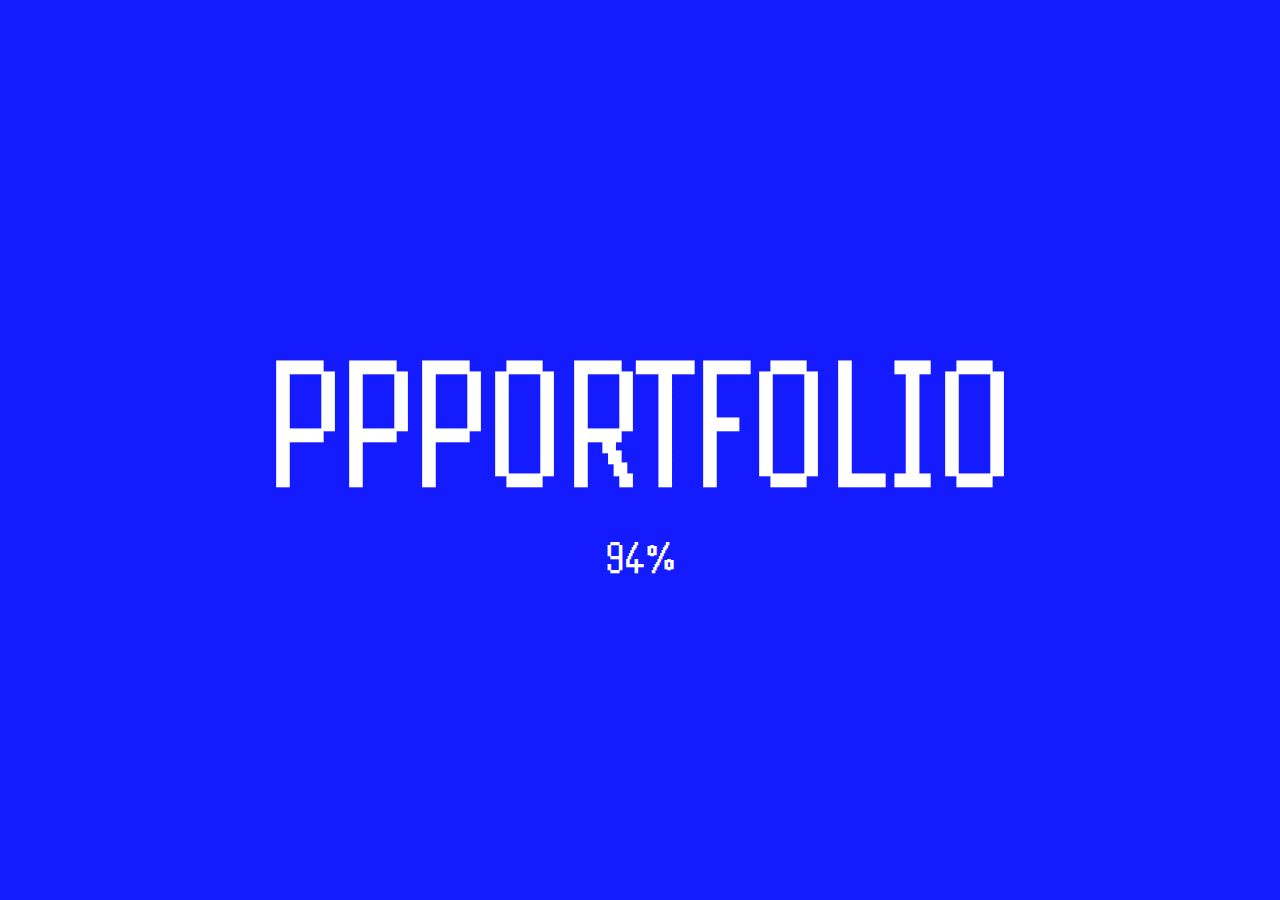
<file: index.html>
<!DOCTYPE html>
<html>
<head>
	<meta charset="utf-8">
	<meta name="viewport" content="width=device-width, initial-scale=1">
	<link rel="stylesheet" type="text/css" href="css/styles.css">
		<link rel="preconnect" href="https://fonts.googleapis.com">
		<link rel="preconnect" href="https://fonts.gstatic.com" crossorigin>
		<link href="https://fonts.googleapis.com/css2?family=Bebas+Neue&family=Handjet:wght@500;800&family=Sofia+Sans+Extra+Condensed:wght@300&display=swap" rel="stylesheet">
		<link rel="stylesheet" href="https://cdnjs.cloudflare.com/ajax/libs/font-awesome/6.0.0/css/all.min.css" integrity="sha512-[tu_sha512]" crossorigin="anonymous" referrerpolicy="no-referrer" />
	<script defer src="js/script.js" type="text/javascript"></script>
	<title></title>
</head>
	<body>
		<section id="primera" class="portada"><!-- primera pantalla -->
			<h1 id="titulo">PPPORTFOLIO</h1>
			<p id="cuenta"></p>
		</section>

		<main id="contenido" class="aparece"><!--contenido principal-->

			<header><!--título de la página y navegación-->
				<h1 class="encabezado">
					<p>PPPORTFOLIO</p> 
					<button id="oscuro"><!--botón con el que cambiaremos al modo oscuro-->
						<i class="fa-solid fa-moon fa-2xl" style="color: #030bff;"></i>
					</button>
				</h1>
				<nav><!--navegación a los diferentes apartados de la página-->
					 <ul>
					 	<li><a href="#" id="sobreMiB">Sobre mi</a></li>
					 	<li><a href="#" id="pruebasB">Pruebas</a></li>
					 	<li><a href="#" id="contactoB">Contacto</a></li>
					 </ul>
				</nav>
			</header>

			<section class="intro"><!-- apartado sobre mi-->
				<div class="caja-intro">
					<h2 class="titulo-intro">
						Sobre mi
					</h2>
					<p>Me considero una persona bastante curiosa y con ganas de aprender siempre algo nuevo, así como de poder poner en práctica todo lo aprendido para obtener resultados. Estoy muy interesada en el mundo de la tecnología, la comunicación y todo lo referente a la Web y los usuarios de la misma, razón por la que decidí estudiar un Título Superior de Desarrollo Web y Marketing Digital. Siempre estoy buscando y enfrentando nuevos retos. Dentro de mis objetivos profesionales a corto plazo, me encantaría realizar unas prácticas en las que pueda seguir aprendiendo cosas nuevas al mismo tiempo  que pongo en práctica todo lo que sé.
					</p>
				</div>
			</section>

			<section class="pruebas"><!-- apartado ejercicios-->
				<h2 class="titulo-pruebas">
					Pruebas
				</h2>
				<p class="texto-pruebas">Durante la duración de este primer módulo, se han realizado de forma independiente las siguientes pruebas. Todas ellas con el fin de poner en práctica lo aprendido en clase y poder trastear todo lo se quisiese, sobre todo con aquellas herramientas más relacionadas con los estilos. 
				</p>
					<a href="florence.html" class="a-florence">Florence</a>
						<p class="texto-florence">Esta prueba de una página que tomó como referencia un disco del grupo Florence and The Machine se inició al principio del curso.</p>
					<img class="img1" src="imgs/12.png">

					<a href="fromFtoC.html" class="a-FC">From F to C</a>
						<p class="texto-FC">From F to C fue una ejercicio se hizo para probar a traspasar un diseño de una página de figma a código.</p>
					<img class="img2" src="imgs/14.png">

					<a href="m-p.html" class="a-MP">M y P</a>
						<p class="texto-MP">Margin y Padding es una de las primeras pruebas que se hicieron para aprender que aunque lo parezcan, estas herramientas no son iguales.</p>
					<img class="img3" src="imgs/11.jpg">

					<a href="cuadrados.html" class="a-cuadrados">Cuadrados</a>
						<p class="texto-cuadrados">Este fue la primera prueba de todas y la verdad la más divertida después de haber empezado las primeras clases.</p>
					<img class="img4" src="imgs/13.png">
			
			</section>

			<footer class="contacto"><!-- apartado contacto-->
				<h2 class="titulo-contacto">
					Contacto
				</h2>
				<a href="">CV</a>
				<a href="https://www.linkedin.com/in/paula-polo-pérez-8b10001b0/">Linkedin</a>
			</footer>
		</main>
	</body>
</html>
</file>
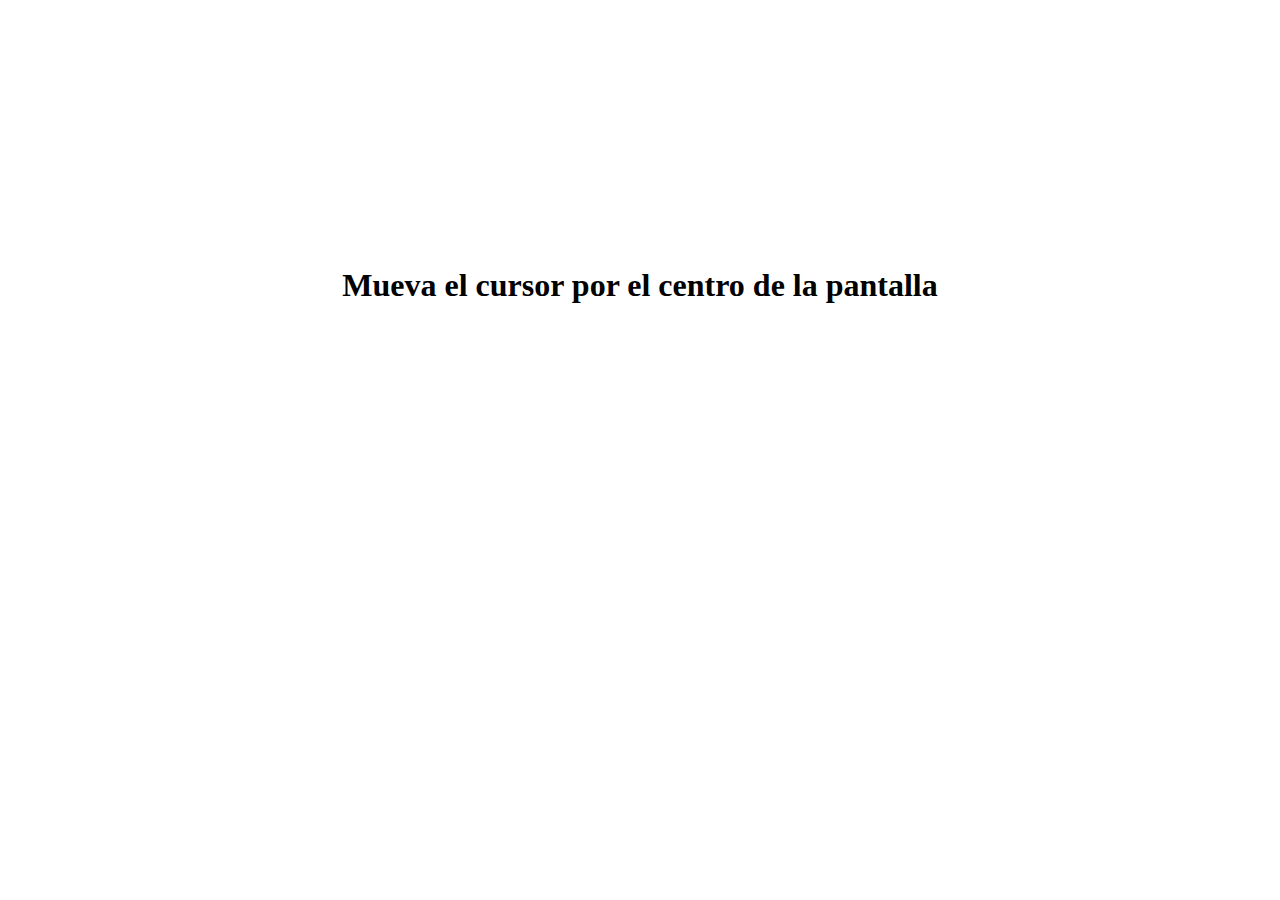
<file: cuadrados.html>
<!DOCTYPE html>
<html>
<head>
	<meta charset="utf-8">
	<meta name="viewport" content="width=device-width, initial-scale=1">
	<link rel="stylesheet" type="text/css" href="css/cuadrados.css">
	<title></title>
</head>
<body>
	<h1>Mueva el cursor por el centro de la pantalla</h1>
	<div class="caja">
		<section class="primera">
			<div class="cuadrado uno"></div>
		</section>
		<section class="segunda">
			<div class="cuadrado dos"></div>
		</section>
		<section class="tercera">
			<div class="cuadrado tres"></div>
		</section>
		<section class="cuarta">
			<div class="cuadrado cuatro"></div>
		</section>
		<section class="quinta">
			<div class="cuadrado cinco"></div>
		</section>
		<section class="sexta">
			<div class="cuadrado seis"></div>
		</section>
		<section class="septima">
			<div class="cuadrado siete"></div>
		</section>
		<section class="octava">
			<div class="cuadrado ocho"></div>
		</section>
		<section class="novena">
			<div class="cuadrado nueve"></div>
		</section>
	</div>

</body>
</html>
</file>
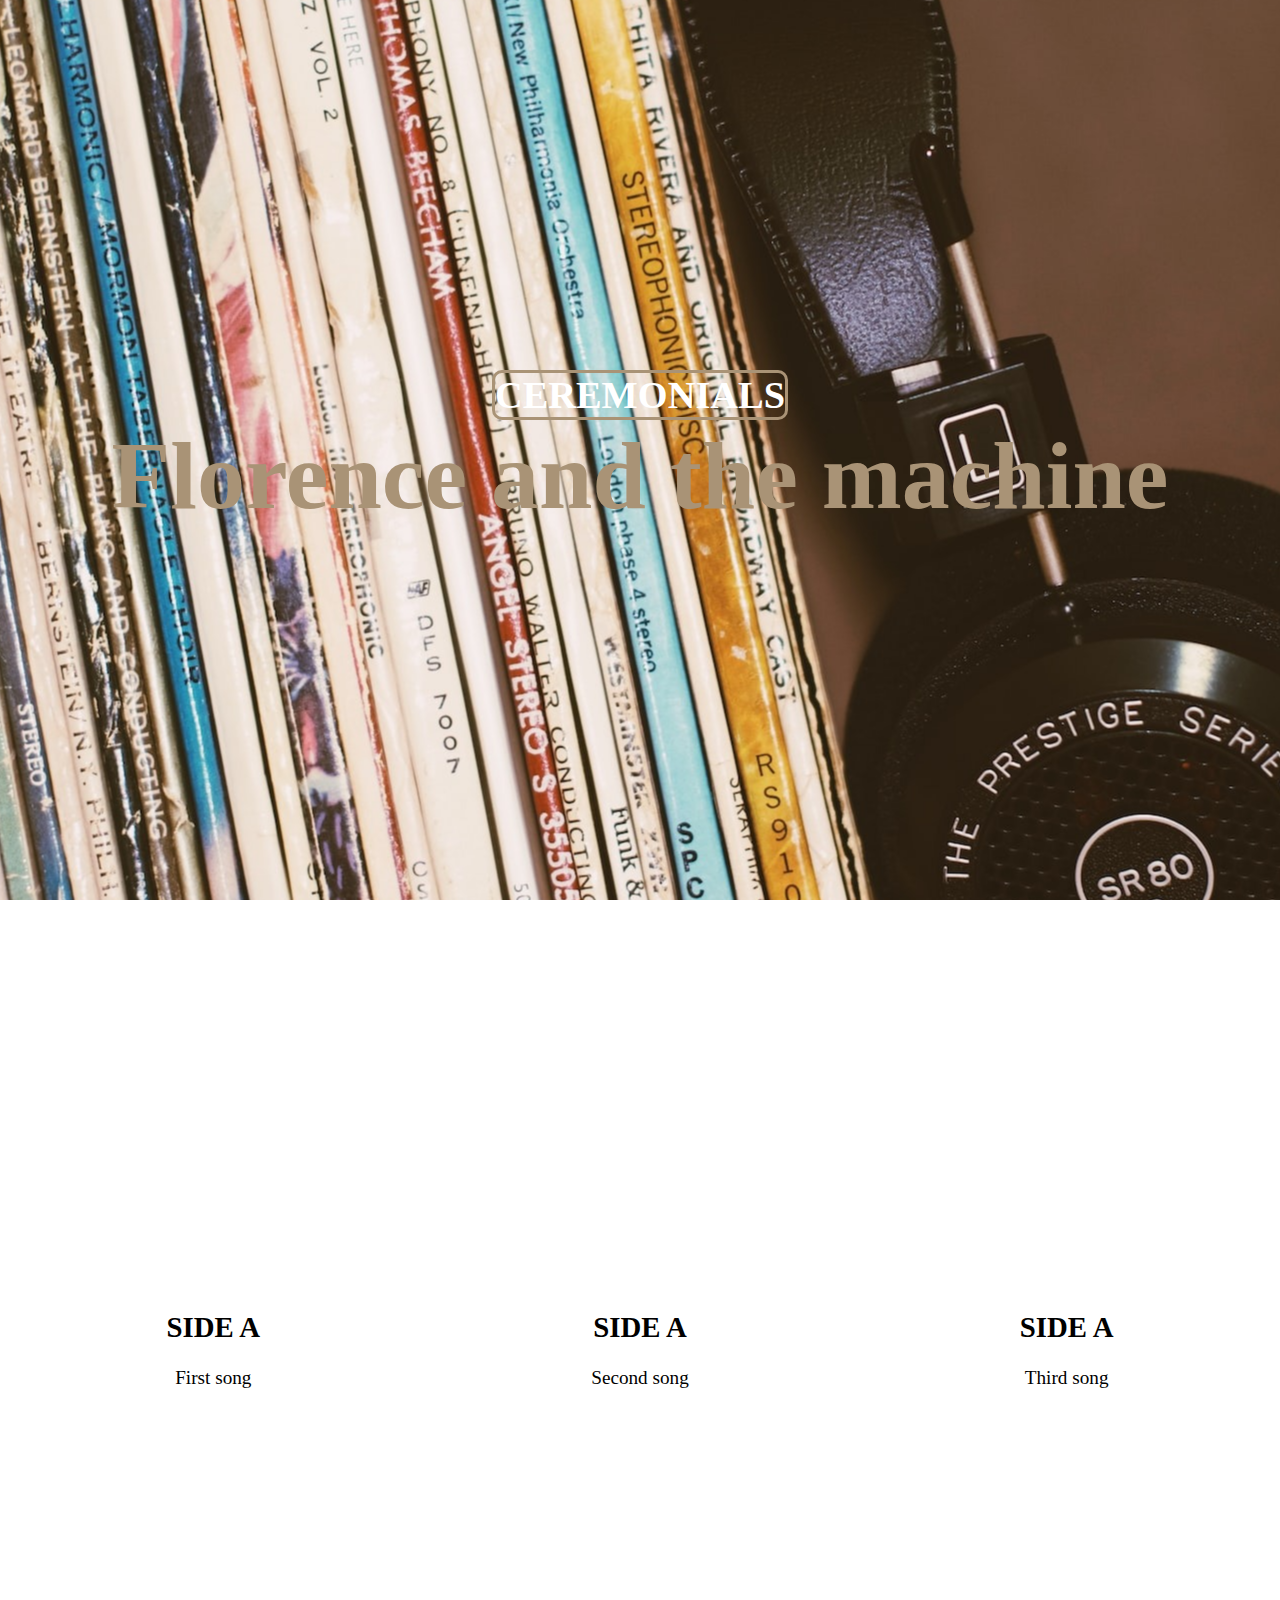
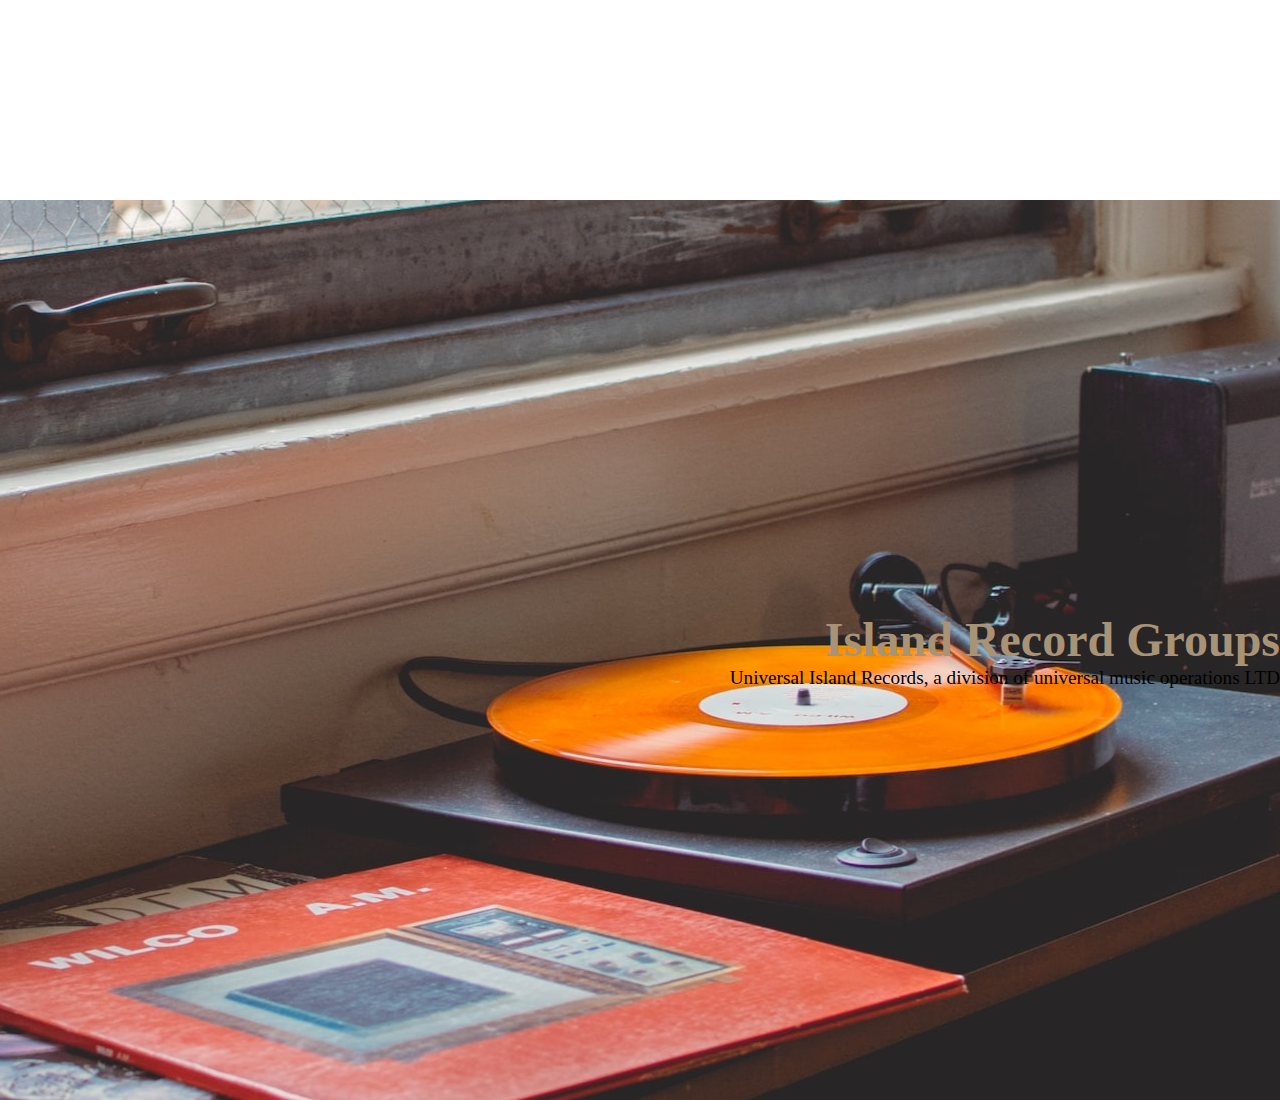
<file: florence.html>
<!DOCTYPE html>
<html>
<head>
	<meta charset="utf-8">
	<meta name="viewport" content="width=device-width, initial-scale=1">
	<link rel="stylesheet" type="text/css" href="css/florence.css">
	<title></title>
</head>
<body>
	<div class="primero">
		<p>CEREMONIALS</p>
		<h1>Florence and the machine</h1>
	</div>	
	
	<div class="segundo">
		<div class="segundos">
			<h2>SIDE A</h2>
				<p>First song</p>
		</div>
		<div class="segundos">
			<h2>SIDE A</h2>
				<p>Second song</p>
		</div>
		<div class="segundos">
			<h2>SIDE A</h2>
				<p>Third song</p>
		</div>				
	</div>
	<div class="final">
		<h2>Island Record Groups</h2>
			<p>Universal Island Records, a division of universal music operations LTD</p>
	</div>
</body>
</html>
</file>
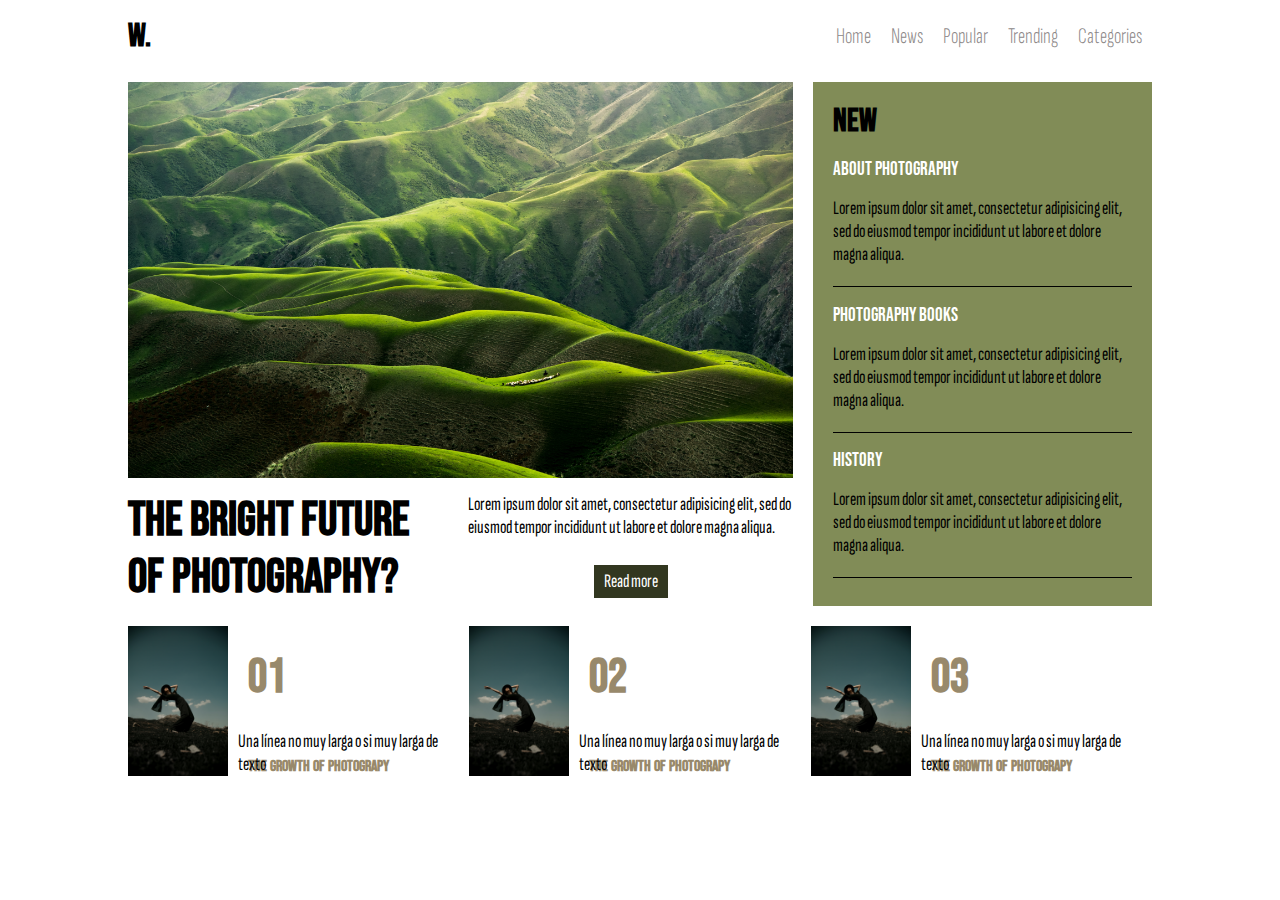
<file: fromFtoC.html>
<!DOCTYPE html>
<html>
<head>
	<meta charset="utf-8">
	<meta name="viewport" content="width=device-width, initial-scale=1">
	<link rel="stylesheet" type="text/css" href="css/fromFtoC.css">
		<link rel="preconnect" href="https://fonts.googleapis.com">
		<link rel="preconnect" href="https://fonts.gstatic.com" crossorigin>
		<link href="https://fonts.googleapis.com/css2?family=Bebas+Neue&family=Sofia+Sans+Extra+Condensed:wght@300&family=Young+Serif&display=swap" rel="stylesheet">
	<title></title>
</head>
<body>
	<div class="contenedor">
		<header>
			<h1>
				<p>W.</p>
			</h1>
			<nav>
				 <ul>
				 	<li><a href="#">Home</a></li>
				 	<li><a href="#">News</a></li>
				 	<li><a href="#">Popular</a></li>
				 	<li><a href="#">Trending</a></li>
				 	<li><a href="#">Categories</a></li>
				 </ul>
			</nav>
		</header>
		<main>
			<section class="caja">
				<div class="grande">
					<div class="ppal">

						<div><img src="imgs/03.jpeg" alt="foto"></div>
						<div class="texto">
						<h2>
							The bright future of photography?
						</h2>
						<p>Lorem ipsum dolor sit amet, consectetur adipisicing elit, sed do eiusmod
						tempor incididunt ut labore et dolore magna aliqua.
						</p>
						<p>Read more</p>
					</div>
					</div>

				<aside class="lateral">
					<div class="titulo">	
						<h2>New</h2>
					</div>
					<div class="parrafos">
						<h2>About photography</h2>
						<p>Lorem ipsum dolor sit amet, consectetur adipisicing elit, sed do eiusmod tempor incididunt ut labore et dolore magna aliqua. </p>
						<h2>Photography books</h2>
						<p>Lorem ipsum dolor sit amet, consectetur adipisicing elit, sed do eiusmod tempor incididunt ut labore et dolore magna aliqua. </p>
						<h2>History</h2>
						<p>Lorem ipsum dolor sit amet, consectetur adipisicing elit, sed do eiusmod tempor incididunt ut labore et dolore magna aliqua. </p>
					</div>
				</aside>
			</div>
			<div class="least">
				<div class="izda">
					<img src="imgs/04.jpg">
					<h2>01</h2>
					<h3>The Growth of Photograpy</h3>
					<p>Una línea no muy larga o si muy larga de texto</p>
				</div>
				<div class="med">
					<img src="imgs/04.jpg">
					<h2>02</h2>
					<h3>The Growth of Photograpy</h3>
					<p>Una línea no muy larga o si muy larga de texto</p>
				</div>
				<div class="dcha">
					<img src="imgs/04.jpg">
					<h2>03</h2>
					<h3>The Growth of Photograpy</h3>
					<p>Una línea no muy larga o si muy larga de texto</p>
				</div>
			</div>
			</section>
		</main>
	
</body>
</html>
</file>
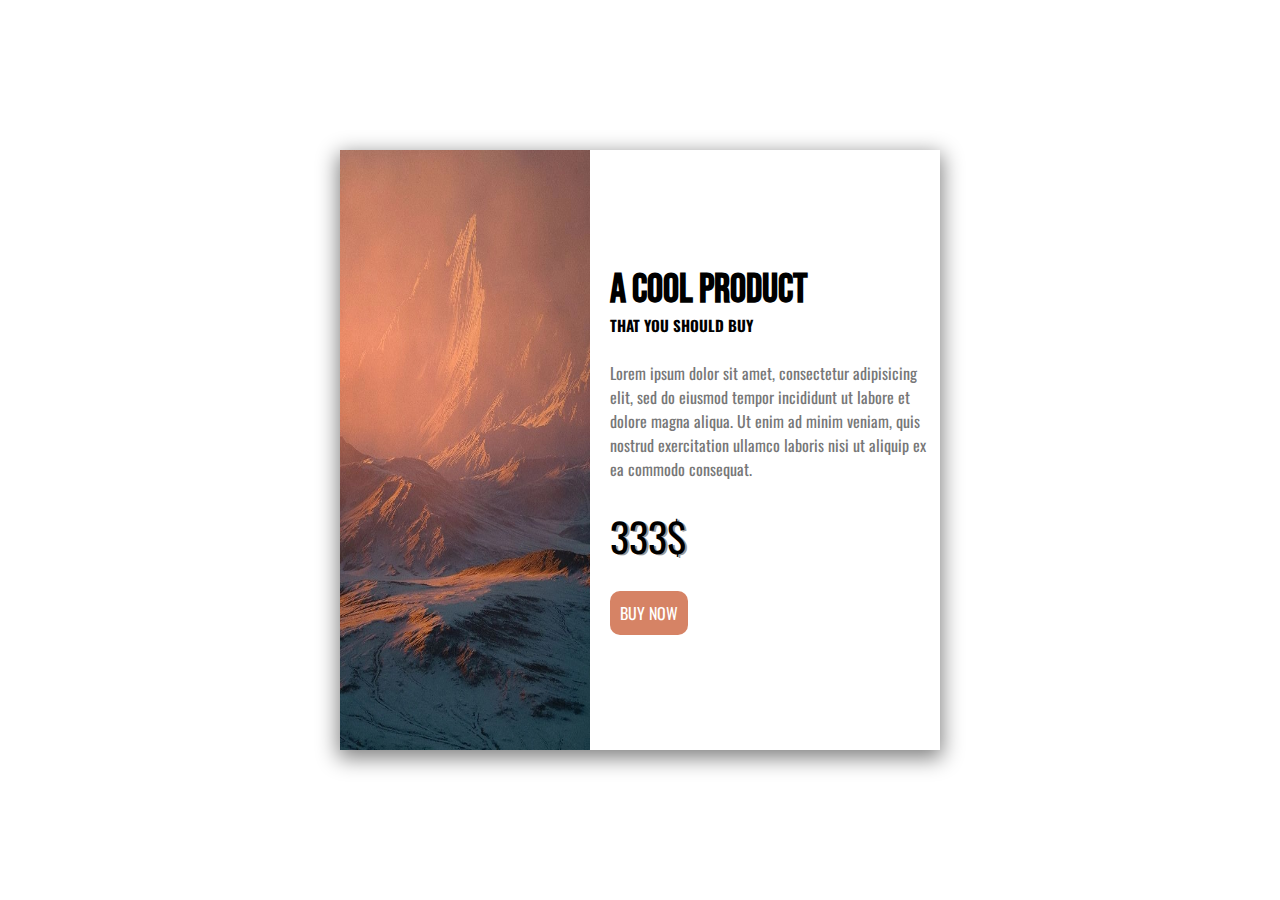
<file: m-p.html>
<!DOCTYPE html>
<html>
<head>
	<meta charset="utf-8">
	<meta name="viewport" content="width=device-width, initial-scale=1"><link rel="stylesheet" type="text/css" href="css/m-p.css">
		<link rel="preconnect" href="https://fonts.googleapis.com">
	<link rel="preconnect" href="https://fonts.gstatic.com" crossorigin>
	<link href="https://fonts.googleapis.com/css2?family=Agbalumo&family=Bebas+Neue&family=Young+Serif&display=swap" rel="stylesheet">

	<link rel="preconnect" href="https://fonts.googleapis.com">
	<link rel="preconnect" href="https://fonts.gstatic.com" crossorigin>
	<link href="https://fonts.googleapis.com/css2?family=Agbalumo&family=Bebas+Neue&family=Oswald:wght@300&family=Young+Serif&display=swap" rel="stylesheet">

	<link rel="preconnect" href="https://fonts.googleapis.com">
	<link rel="preconnect" href="https://fonts.gstatic.com" crossorigin>
	<link href="https://fonts.googleapis.com/css2?family=Agbalumo&family=Bebas+Neue&family=Oswald:wght@200;300&family=Young+Serif&display=swap" rel="stylesheet">
	<title></title>
</head>
<body>
	<section>
		<div class="imagen">
			<img src="imgs/06.jpg" alt="foto">
		</div>
			
		<div class="cartel">

			<h2 class="cabecera">A COOL PRODUCT</h2>

			<p class="cabecerados">THAT YOU SHOULD BUY</p>

			<p class="descripcion">Lorem ipsum dolor sit amet, consectetur adipisicing elit, sed do eiusmod
			tempor incididunt ut labore et dolore magna aliqua. Ut enim ad minim veniam,
			quis nostrud exercitation ullamco laboris nisi ut aliquip ex ea commodo
			consequat.</p>
			<p>333$</p>
			<a href="#">BUY NOW</a>

		</div>
		

	</section>
</body>
</html>
</file>
<file: css/styles.css>
*{
	margin:0;
	padding:0;
}

/*variables principales para el modo normal*/

:root{
	--text-color:#030bff;
	--text-colorB:white;
	--background-color:#030bff;
	--background-colorB:#030bff;
	--main-background-color:white;
	--shadow:0 4px 8px 0 rgba(0, 0, 0, 0.2), 0 6px 20px 0 rgba(0, 0, 0, 0.19);
}

/*para cuando se active el modo oscuro y cambiará de las variables del root a estas*/

.dark-mode{
	--background-color:black;
	--background-colorB:white;
	--main-background-color:black;
	--text-color:white;
	--text-colorB:black;
	--shadow:0 4px 8px 0 rgba(255, 255, 255, 0.2), 0 6px 20px 0 rgba(255, 255, 255, 0.19);
}

body{
	display: flex;
	justify-content: center;
	align-items: center;
	background-color: var(--main-background-color);
}

/*estilo primera pantalla*/

.portada,
.aparece{
	background-color: var(--background-color);
	height: 100vh;
	width: 100vw;
	display: flex;
	flex-direction: column;
	justify-content: center;
	align-items: center;
}

/*estilos después de la cuenta atrás*/

.portada h1{
	font-family: "Handjet";
    font-size: 12em;
    font-weight: 500;
    color: white;
}
.portada p{
	font-family: "Handjet";
    font-size: 3em;
    font-weight: 500;
    color: white;
}

/*cuando se termina la cuenta atrás, esta clase se activa
para la portada*/

.aparece{
	display:none;
	background-color: var(--main-background-color);
}

/*esta caja está hecha sobre todo para el java, lo ideal sería que esta no 
existiese y tener solo el body pero sino no puedo tener la primera pantalla*/

main{
	width: 90%;
}

header{/*para organizar el contenido del header h1+nav*/
	display: flex;
	justify-content: space-between;
	align-items: center;
	padding-top: 20px;
	padding-bottom: 20px;
}

.encabezado{
	font-size: 5em;
    font-family: 'Handjet';
    color: var(--text-color);
    letter-spacing: 6px;
    font-weight: 800;
    display: flex;
    align-items: center;
}

.encabezado button{
	-webkit-appearance: none;
    appearance: none;
    border: none;
    background: transparent;
    width: 20px;
    margin-left: 10px;
}

nav ul,
nav a{/*para los enlaces del nav*/
	width: 100%;
	display: flex;
	list-style: none;
}

nav a{/*para los enlaces del nav*/
	display:block;
	padding: 10px 10px;
	text-decoration: none;
	font-family:"Sofia Sans Extra Condensed";
	font-size: 1.3em;
	color:var(--text-color);
}

.pruebas a{/*para todos los enlaces de pruebas*/
	text-decoration: none;
	font-family: "Handjet";
	font-weight: 500;
	font-size: 1.4em;
	padding: 10px;
  	background-color: var(--background-colorB);
  	color: var(--text-colorB);
  	width: 60%;
}

.caja-intro{
	box-shadow: var(--shadow);
}

.titulo-intro{
	font-size: 1.7em;
	font-family: "Bebas Neue";
	color: var(--text-color);
	padding: 15px;
}

.intro p{
	font-size: 1.3em;
	color:var(--text-color);
	font-family: "Sofia Sans Extra Condensed";
	padding: 0 10px 10px;/*padding menos arriba*/
}

.pruebas{
	display: grid; 
	align-items: start;
    grid-template-columns: repeat(4, auto);
    grid-template-rows: repeat(6, auto);
    row-gap: 30px;
    column-gap: 30px;
    margin-top: 30px;
    margin-bottom: 30px;
    padding: 20px;
    box-shadow: var(--shadow);
}

.pruebas p{
	font-size: 1.3em;
	color:var(--text-color);
	font-family: "Sofia Sans Extra Condensed";
}

.pruebas img{/*todas las imgs*/
	width: 130px;
}

/*disposición del contenido del grid*/

.titulo-pruebas{
	font-size: 1.7em;
	font-family: "Bebas Neue";
	color: var(--text-color);
	grid-column: 1 / 5;
	grid-row: 1 / 2;
}
.texto-pruebas{
	grid-column: 1 / 5;
	grid-row: 2 / 3;
}
.texto-florence{
	grid-column: 1 / 2;
	grid-row: 4 / 5;
}
.img1{
	grid-column: 2 / 3;
	grid-row: 3 / 5;
}
.texto-FC{
	grid-column: 3 / 4;
	grid-row: 4 / 5;
}
.img2{
	grid-column: 4 / 5;
	grid-row: 3 / 5;
}
.texto-MP{
	grid-column: 1 / 2;
	grid-row: 6 / 7;
}
.img3{
	grid-column: 2 / 3;
	grid-row: 5 / 7;
}
.texto-cuadrados{
	grid-column: 3 / 4;
	grid-row: 6 / 7;
}
.img4{
	grid-column: 4 / 5;
	grid-row: 5 / 7;
}
.contacto{
	height: 110px;
    margin-bottom: 30px;
	box-shadow: var(--shadow);
}
.titulo-contacto{
	font-size: 1.7em;
	font-family: "Bebas Neue";
	color: var(--text-color);
	padding: 15px;
}
.contacto a{
	text-decoration: none;
    font-family: "Handjet";
    font-weight: 500;
    font-size: 1.4em;
    padding-left: 20px;
    color: var(--text-color);
}


/*media queries para hacerlo responsive*/

/*si la ventana mide máximo 800px*/

@media screen and (max-width:800px){
	/*estilo primera pantalla*/
	.portada h1{
   		font-size: 8em;
	}
	.portada p{
    	font-size: 2em;
	}
	.encabezado{
		font-size: 2em;
	}
	/*estilo grid*/
	.pruebas{
		display: grid;
		grid-template-columns: auto auto;
    	grid-template-rows: repeat(11, auto);
    	column-gap: 10px;
    	row-gap: 15px;
	}
	.titulo-pruebas{
		grid-column: 1 / 3;
		grid-row: 1 / 2;
	}
	
	.texto-pruebas{
		grid-column: 1 / 3;
		grid-row: 2 / 3;
	}
	.a-florence{
		grid-column: 1 / 3;
		grid-row: 3 / 4;
	}
	.texto-florence{
		grid-column: 2 / 3;
		grid-row: 4 / 5;
	}
	.img1{
		grid-column: 1 / 2;
		grid-row: 4 / 5;
	}
	.a-FC{
		grid-column: 1 / 3;
		grid-row: 5 / 6;
	}
	.texto-FC{
		grid-column: 2 / 3;
		grid-row: 6 / 7;
	}
	.img2{
		grid-column: 1 / 2;
		grid-row: 6 / 7;
	}
	.a-MP{
		grid-column: 1 / 3;
		grid-row: 7 / 8;
	}
	.texto-MP{
		grid-column: 2 / 3;
		grid-row: 8 / 9;
	}
	.img3{
		grid-column: 1 / 2;
		grid-row: 8 / 9;
	}
	.a-cuadrados{
		grid-column: 1 / 3;
		grid-row: 9 / 10;
	}
	.texto-cuadrados{
		grid-column: 2 / 3;
		grid-row: 10 / 11;
	}
	.img4{
		grid-column: 1 / 2;
		grid-row: 10 / 11;
	}
	.pruebas a{
		width: 95%;
	}
} 

/*si la ventana mide máximo 500px*/

@media screen and (max-width:500px){
	/*estilo primera pantalla*/
	.portada h1{
    font-size: 6em;
	}
	.portada p{
    font-size: 1em;
	}
	/*estilo contenedor principal*/
	.main{
		width: 80%;
	}
	.encabezado{
		letter-spacing: 2px;
	}
	nav a{
		box-sizing: border-box;
		padding: 2px 3px;
		font-size: 1.1em;
	}
	.titulo-intro,
	.titulo-pruebas,
	.titulo-contacto{
		font-size: 1.3em;
	}
}
</file>
<file: css/cuadrados.css>
*{
	margin:0;
	padding:0;
}
body{
	height: 100vh;
	display: flex;
	flex-direction: column;
	justify-content: center;
	align-items: center;
}
h1{
	margin-bottom: 30px;
}
.caja{
	width:300px;
	height:300px;
	background-color:white;
	position:relative;
}
.cuadrado{
	width:100px;
	height:100px;

}
section{
	width:100px;
	height:100px;
	overflow:hidden;
}

.uno{
	background-color: red;
	left:100px;
	position: relative;
}
section.primera{
	position:absolute;
	top:0;
	left:0;
}

.dos{
	background-color: blue;
	left:100px;
	position: relative;
}
section.segunda{
	right:100px;
	top:0px;
	position:absolute;
}

.tres{
	background-color: yellow;
	left:100px;
	position: relative;
}
section.tercera{
	right:0px;
	top:0px;
	position:absolute;
}
.cuatro{
	background-color: purple;
	left:100px;
	position: relative;
}
section.cuarta{
	left:0px;
	top:100px;
	position:absolute;
}
.cinco{
	background-color: orange;
	left:100px;
	position: relative;
}
section.quinta{
	right:100px;
	top:100px;
	position:absolute;
}
.seis{
	background-color: lime;
	left:100px;
	position: relative;
}
section.sexta{
	right:0px;
	top:100px;
	position:absolute;
}
.siete{
	background-color: cyan;
	left:100px;
	position: relative;
}
section.septima{
	left:0px;
	top:200px;
	position:absolute;
}
.ocho{
	background-color: yellowgreen;
	left:100px;
	position: relative;
}
section.octava{
	right:100px;
	top:200px;
	position:absolute;
}
.nueve{
	background-color: brown;
	left:100px;
	position: relative;
}
section.novena{
	right:0px;
	top:200px;
	position:absolute;
}
section:hover div{
	left:0;
	transition:2s;
}
</file>
<file: css/florence.css>
*{
	margin:0;
	padding:0;
}
.primero{
	height: 100vh;
	display: flex;
	justify-content: center;
    align-items: center;
    flex-direction: column;
    background: url("../imgs/02.jpg") no-repeat center;
    /*background-image: radial-gradient(black,ghostwhite,black)*/;
}
.primero p{
	text-align: center;
	font-size: 2.4em;
	font-weight: bold;
	border:3px solid #a99376;
	border-radius: 10px;
	color: white;
}
h1{
	display: block;
	text-align: center;
	font-size: 6em;
	color:#a99376;
}
.segundo{
	height: 100vh;
	display: flex;
	justify-content: space-around;
  	align-items: center;
  	transition: height width 3s;
}
.segundos:hover{
	transform: scale(1.5);
}
.segundos{
	height: 100px;
	width: 100px;
	display: flex;
	justify-content: center;
	align-items: center;
	flex-wrap: wrap;
	transform:scale(1);
  	transition:transform 3s;
}

.segundos h2{
	text-align: center;
	font-size: 1.8em;
}
.segundos p{
	text-align: center;
	font-size: 1.2em;
}


.final{
	height: 100vh;
	display:flex;
	flex-direction: column;
	align-items: flex-end;
	justify-content: center;
	background: url("../imgs/01.jpg") no-repeat center;
}
.final h2{
	text-align: center;
	font-size: 3em;
	color:#a99376;
}
.final p{
	text-align: center;
	font-size: 1.2em;
}
@media screen and (max-width:800px){
	h1{
		font-size: 4em;
	}
	.final h2{
		font-size: 2em;
	}
	.final p{
		font-size: 0.9em;
	}
}
@media screen and (max-width:500px){
	h1{
		font-size: 3em;
	}
	.segundos h2{
		font-size: 1.2em;
	}
	.segundos p{
		font-size: 0.8em;
	}
	.final h2{
		font-size: 1.5em;
	}
	.final p{
		font-size: 0.6em;
	}
}
</file>
<file: css/fromFtoC.css>
*{
	margin: 0;
	padding: 0;
}
body{
	height: 100vh;
	display: flex;
	justify-content: center;
	align-items: center;
}
.contenedor{
	height: 100vh;
	width: 80%;
}

header{
	display: flex;
	justify-content: space-between;
	align-items: center;
	height: 8%;
}
h1{
	font-family: "Bebas Neue";
}

nav ul{
	width: 100%;
	display: flex;
	list-style: none;
}

nav a{
	text-decoration: none;
	color:#8c8787;
	display: block;
	padding: 10px 10px;
	font-family: "Sofia Sans Extra Condensed";
	font-weight: 300;
	font-size: 1.4em;
}

.ppal{
	padding-top:10px;
	padding-right: 10px;
	display: flex;
	flex-direction: column;

}
.grande{
	display: flex;
	flex-direction: row;
}
.grande:first-child div{
	width: 100%;
}
.grande:first-child div img{
	width: 100%;
}
.lateral{
	width: 45%;
	padding: 20px;
	margin-top: 10px;
	margin-left: 10px;
	background-color: #818c57;
	display: flex;
	justify-content: space-around;
    align-items: flex-start;
    flex-direction: column;

}
.lateral div.titulo {
	height: 10%;
}

.lateral div.parrafos {
	height: 90%;
	display: flex;
	justify-content: space-around;
    align-items: flex-start;
    flex-direction: column;
}
.least{
	display: flex;
	margin-top: 10px;
	padding-bottom:50px;
}
.least div{
	display: grid;
    grid-template-columns: auto auto auto;
    grid-template-rows: auto auto;
    align-items: end;
    column-gap: 10px;
    margin-top: 10px;

}
.least div img{
	width: 100%;
	height: 150px;

}
.least .izda:first-child img{
	grid-column:1 / 2;
	grid-row: 1 / span 2;
}
.least .izda h2{
	grid-column: 2 / 3;
	grid-row: 1 / 2;
	font-family: "Bebas Neue";
	padding-left: 10px;
	font-size: 3em;
	color:#98896B;
}
.least .izda h3{
	grid-column: 2 / 3;
	grid-row: 2 / 3;
	font-family: "Bebas Neue";
	padding-left: 10px;
	font-size: 1em;
	color:#98896B;
}
.least .izda p{
	grid-column: 2 / 3;
	grid-row: 2 / 3;
	font-family:"Sofia Sans Extra Condensed";
	font-size: 1.2em;
}
.least:nth-child(2) .med img{
	grid-column:1 / 2;
	grid-row: 1 / span 2;
}
.least .med h2{
	grid-column: 2 / 3;
	grid-row: 1 / 2;
	font-family: "Bebas Neue";
	padding-left: 10px;
	font-size: 3em;
	color:#98896B;
}
.least .med h3{
	grid-column: 2 / 3;
	grid-row: 2 / 3;
	font-family: "Bebas Neue";
	padding-left: 10px;
	font-size: 1em;
	color:#98896B;
}
.least .med p{
	grid-column: 2 / 3;
	grid-row: 2 / 3;
	font-family:"Sofia Sans Extra Condensed";
	font-size: 1.2em;
}
.least:last-child .dcha img{
	grid-column:1 / 2;
	grid-row: 1 / span 2;
}
.least .dcha h2{
	grid-column: 2 / 3;
	grid-row: 1 / 2;
	font-family: "Bebas Neue";
	padding-left: 10px;
	font-size: 3em;
	color:#98896B;
}
.least .dcha h3{
	grid-column: 2 / 3;
	grid-row: 2 / 3;
	font-family: "Bebas Neue";
	padding-left: 10px;
	font-size: 1em;
	color:#98896B;
}
.least .dcha p{
	grid-column: 2 / 3;
	grid-row: 2 / 3;
	font-family:"Sofia Sans Extra Condensed";
	font-size: 1.2em;
}
.lateral .parrafos h2{
	font-family: "Bebas Neue";
	font-size: 1.2em;
	font-weight: normal;
	color:white;
}
.texto{
	margin-top: 10px;
	display: grid;
	gap: 1rem;
	grid-template-columns: repeat(2, 1fr);
	grid-template-rows: repeat(2, 1fr);
	justify-items: center;
    align-items: center;
}
.texto h2{
	grid-row-end: span 2;
	font-family: "Bebas Neue";
	font-size: 3em;
}
.texto p{
	font-family:"Sofia Sans Extra Condensed";
	font-size: 1.2em;
}
.texto p:last-child{
	padding: 5px 10px;
	background-color: #323720;
	color: white;
}
.lateral h2{
	font-family: "Bebas Neue";
	font-size:2em;
}
.lateral p{
	font-family:"Sofia Sans Extra Condensed";
	font-size: 1.2em;
	padding-bottom:20px;
	border-bottom: 1px solid black;
}
@media screen and (max-width:800px){
	.ppal{
		padding-right: 0;
	}
	.grande{
		display: flex;
		flex-direction: column;
	}
	.lateral{
   		display: flex;
   		flex-direction: column;
   		width: 93%;
   		margin-left: 0;
	}
	.lateral .parrafos h2{
		padding-top: 10px;
	}
	.least{
		flex-direction: column;
	}
}
@media screen and (max-width:500px){
	.contenedor{
		width: 90%;
	}
	nav a{
		padding: 3px 3px;
		font-size:1.2em;
	}
	.ppal{
		padding-top: 0;
	}
	.texto{
		gap:0;
	}
	.texto h2{
		font-size:2em;
	}
	.lateral{
		margin-top: 0;
		width: 90%;
	}
	.least{
		display: flex;
		flex-direction: column;
	}
}
@media screen and (max-width:300px){
	nav a{
		font-size: 0.9em;
	}
	.texto{
		margin-top: 0;
	}
	.lateral{
    margin-top: 0;
    width: 86%;
	}
}
</file>
<file: css/m-p.css>
*{
	margin: 0;
	padding: 0;
}
body{
	display: flex;
	justify-content: center;
	align-items: center;
	height: 100vh;
}

section{
	width: 600px;
    box-shadow: 0px 6px 20px 2px grey;
	display: flex;
	justify-content: center;
	align-items: center;
}

img{
	width: 250px;
	height: 600px;
	display: block;
}
.cartel{
	display: flex;
	flex-direction: column;
	justify-content:center;
	align-items: flex-start;
	margin-left: 20px;
	height: 100%;
}

a{
	text-decoration: none;
	color: white;
	background-color: #d68365;
	box-sizing: border-box;
	border-radius: 10px;
	padding: 10px;

}
h2{
	font-family: "Bebas Neue";
	font-size: 40px;
	
}
.cabecerados{
	font-family: "Oswald";
	font-size: 15px;
	font-weight: bolder;

}
.descripcion{
	font-family: "Oswald";
	padding-top:25px;
	padding-bottom: 25px;
	color: #777
}

.cartel p:nth-child(4){
	font-family: "Oswald";
	font-size: 40px;
	text-shadow: 2px 1px #999;
	padding-bottom: 25px;
}
a{
	font-family: "Oswald";
}
a:hover{
	background-color:#704b4b;
}

@media screen and (max-width:500px){
	section{
		width: 400px;
	}
	.img{
		width: 270px;
	}
	h2{
		font-size:25px;
	}
	.cabecerados{
		font-size: 10px;
	}
	.descripcion{
		padding-top: 10px;
        padding-bottom: 10px;
        font-size: 0.8em;
	}
	.cartel{
		margin-left: 10px;
		margin-right: 10px;
	}
	.cartel p:nth-child(4){
		font-size: 30px;
		padding-bottom: 10px;
	}

}
@media screen and (max-width:300px){
	section{
		width: 300px;
	}
	.img{
		width: 160px;
		height: 500px;
	}
}
</file>
